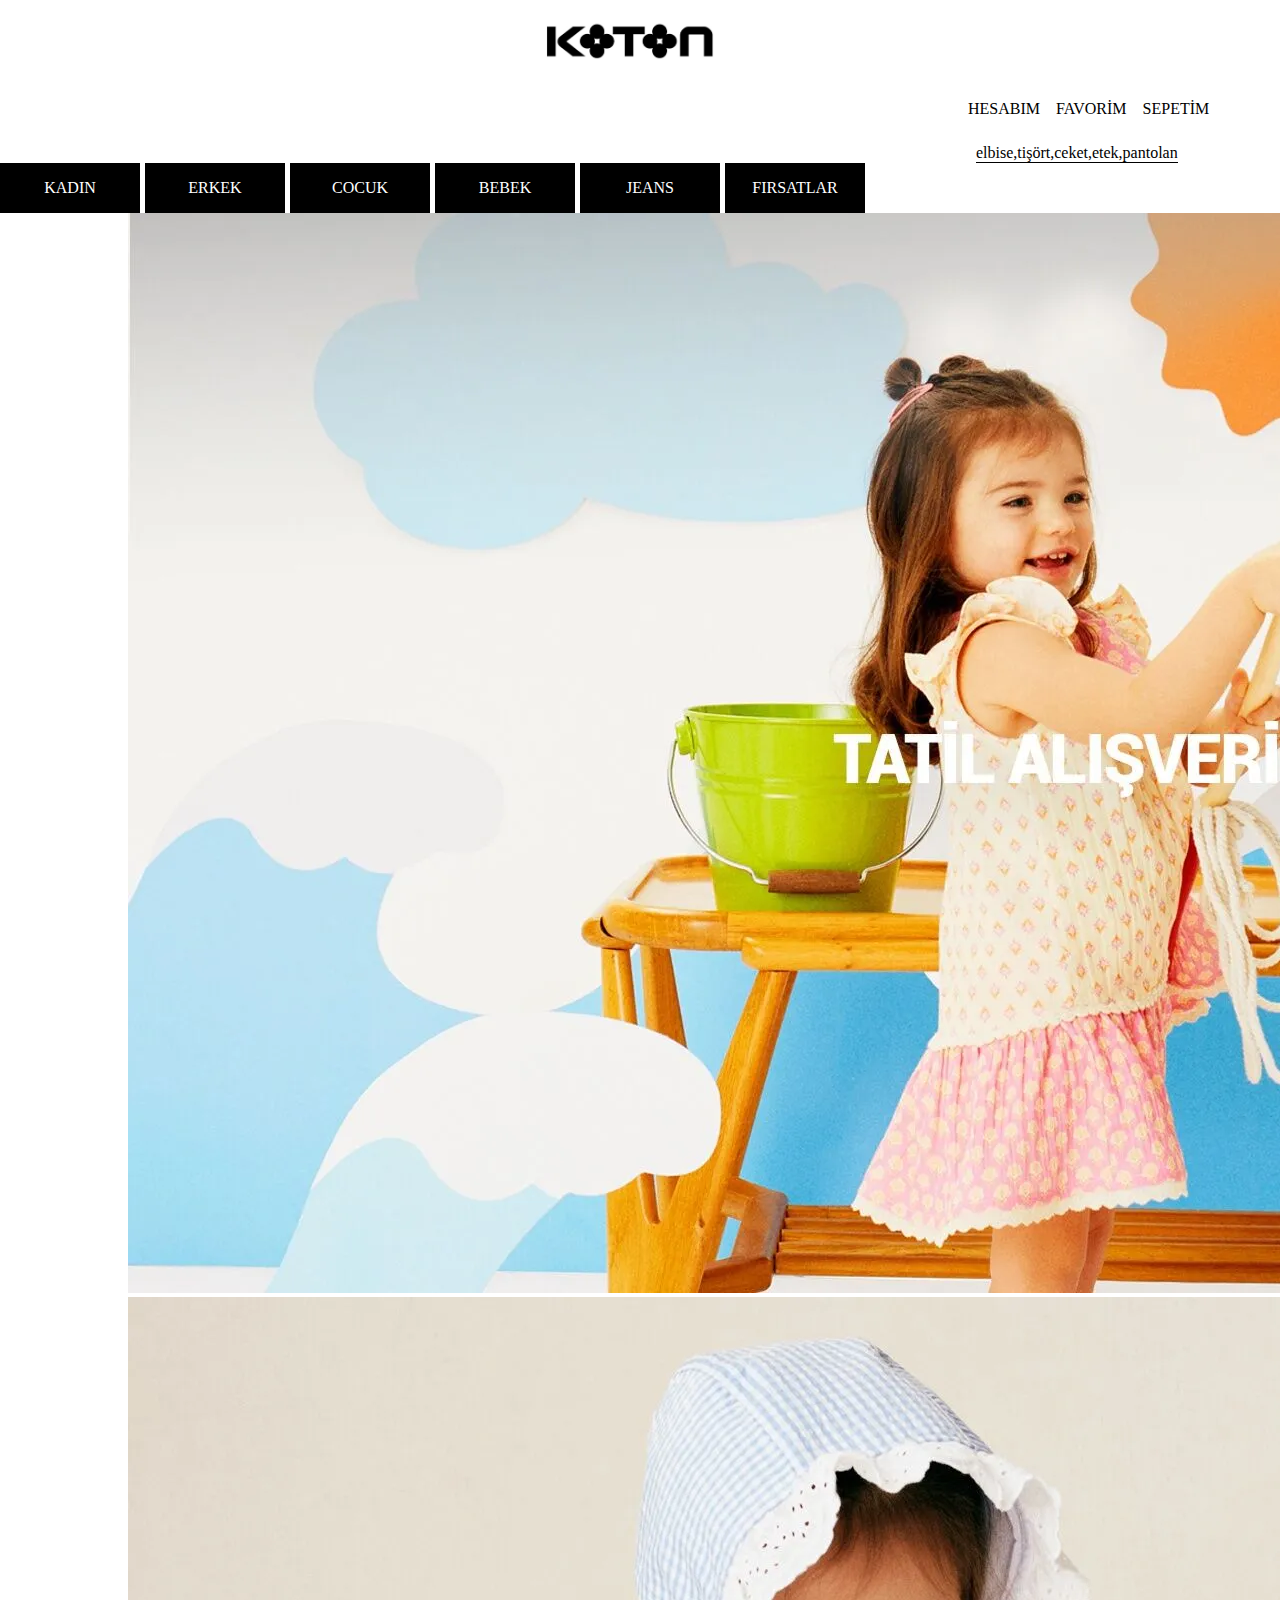
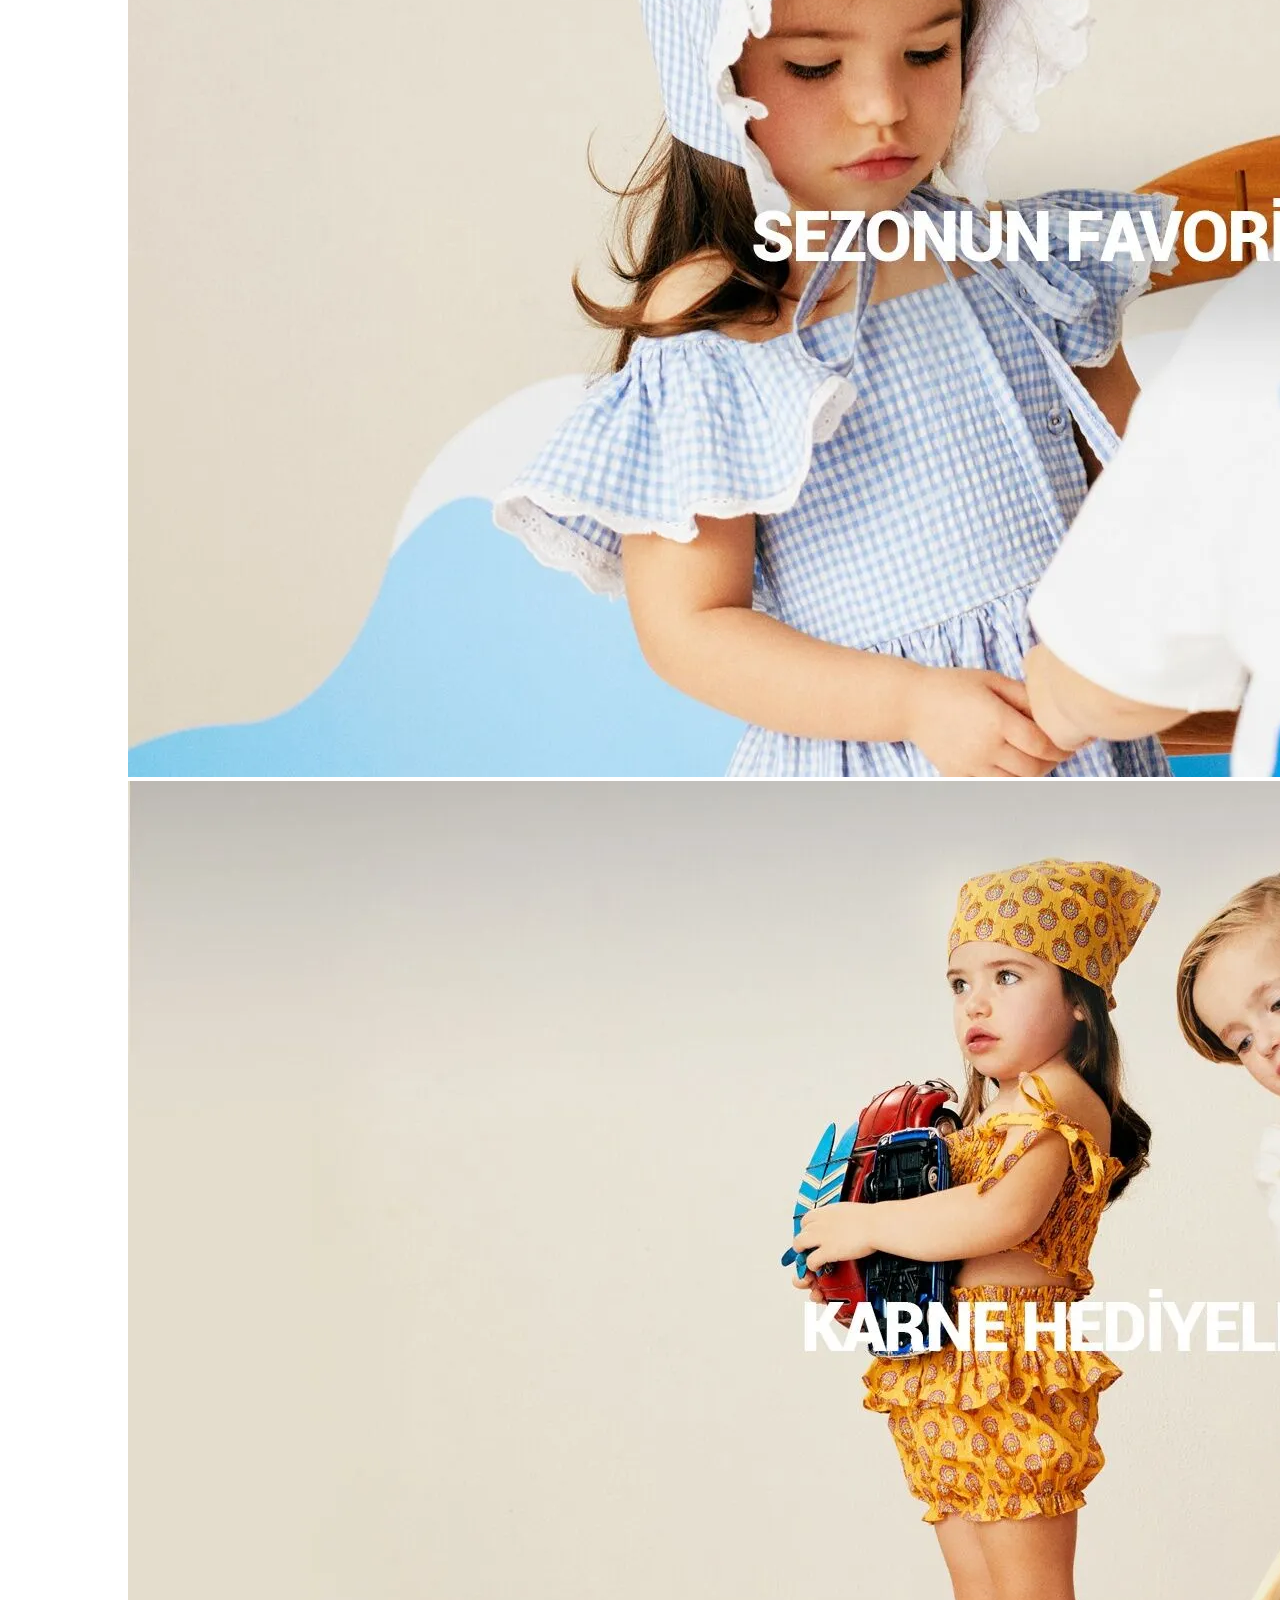
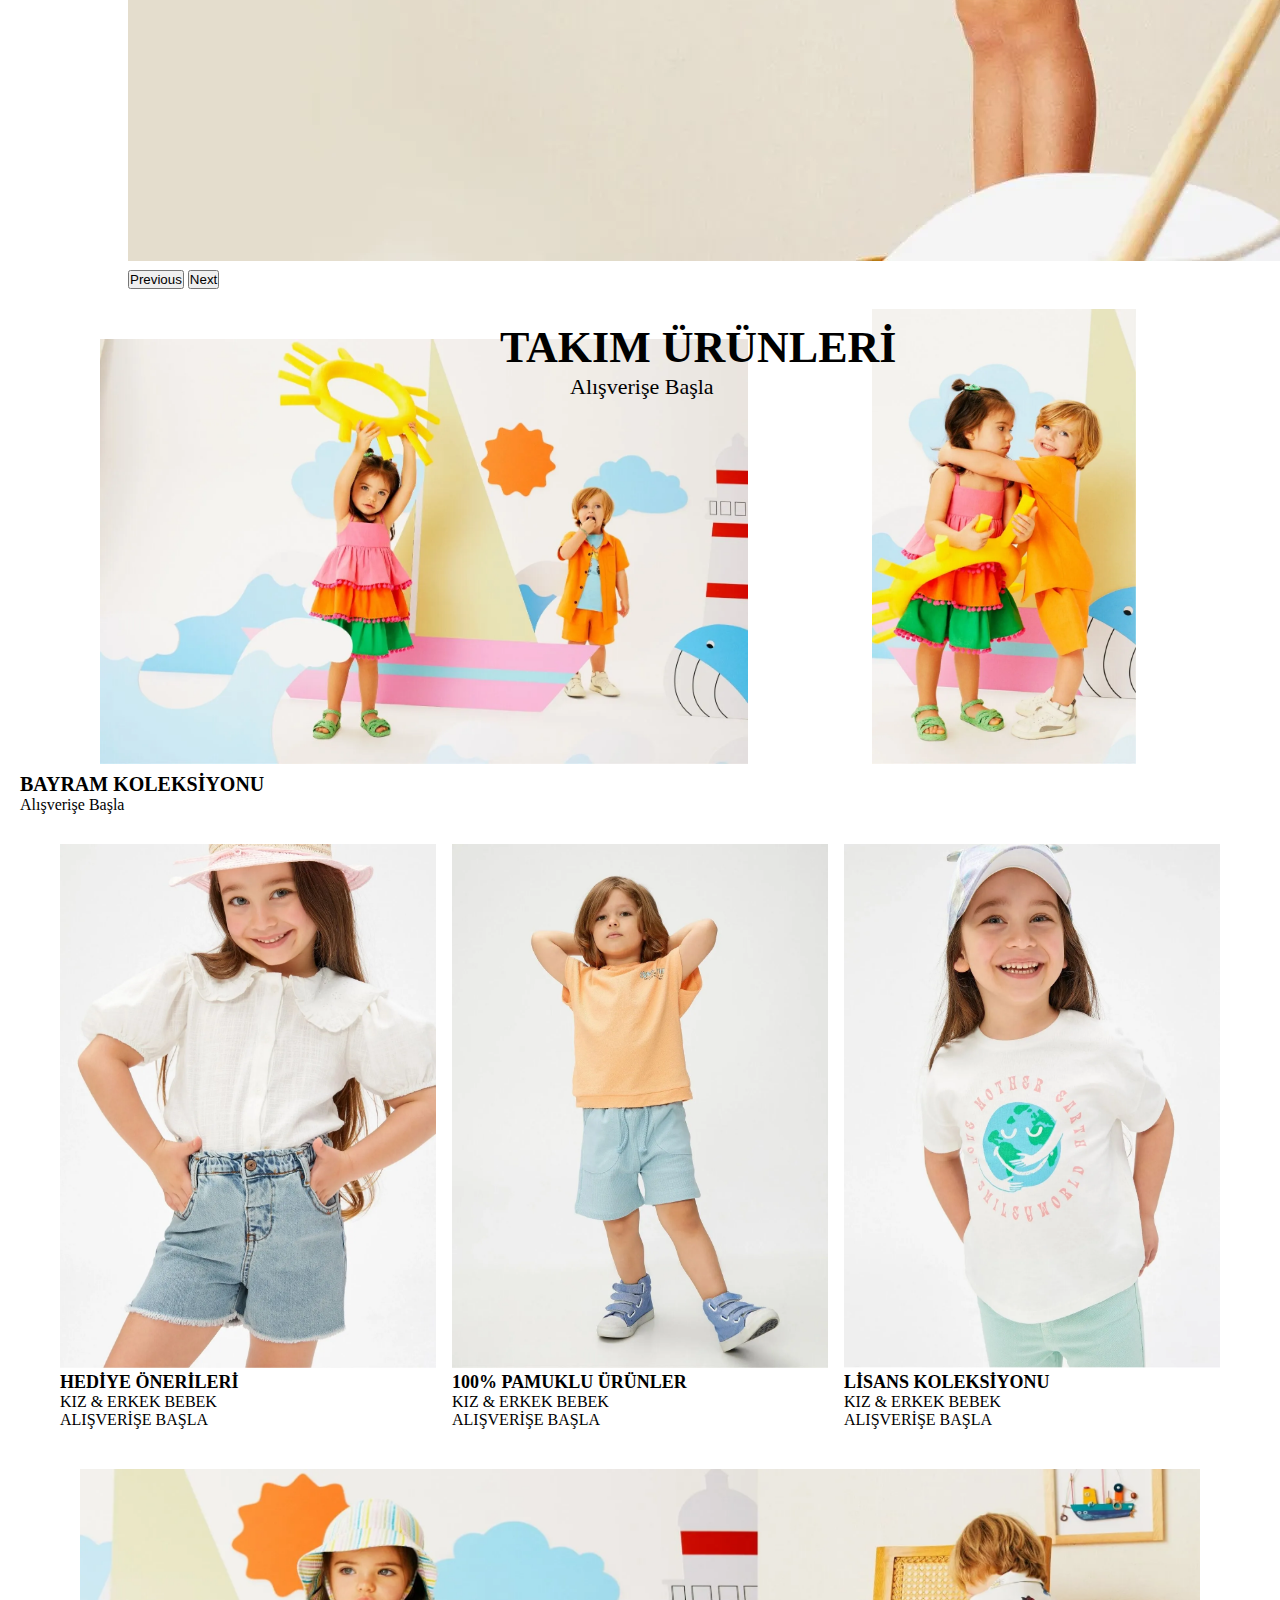
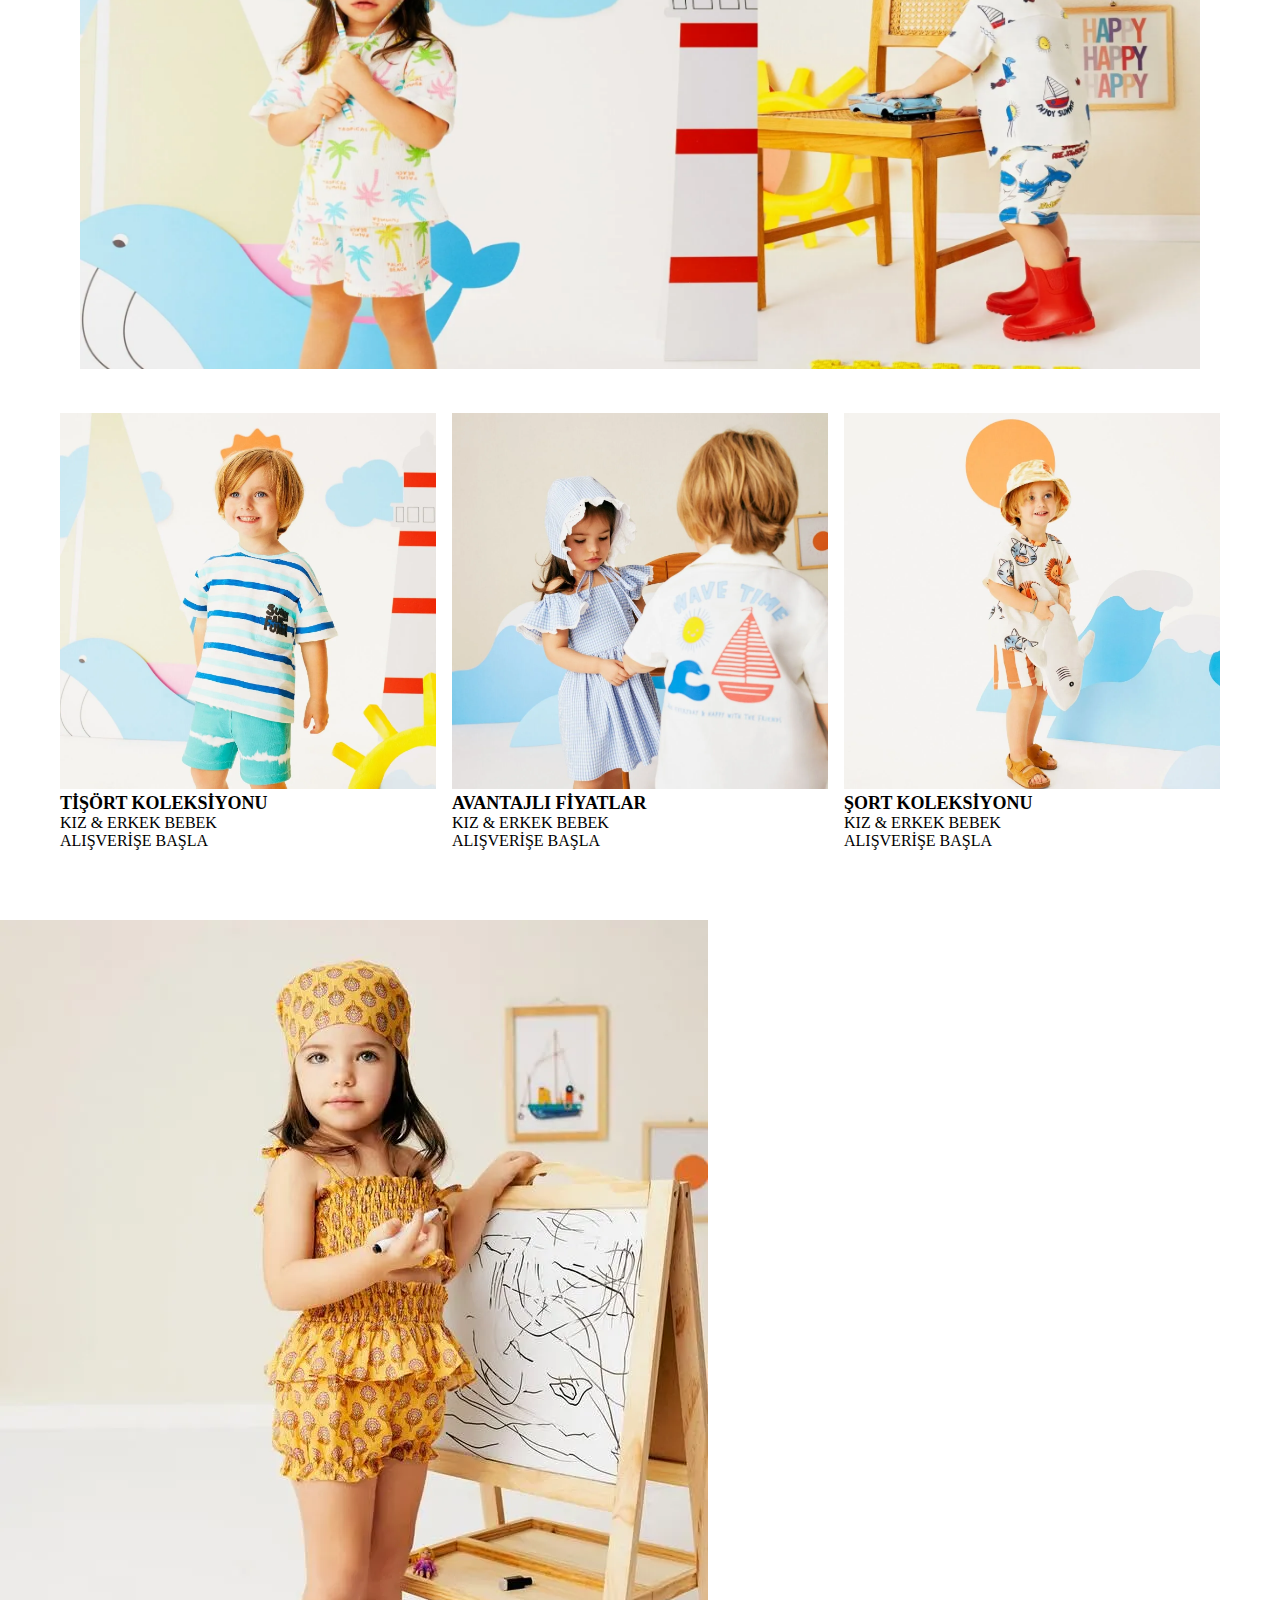
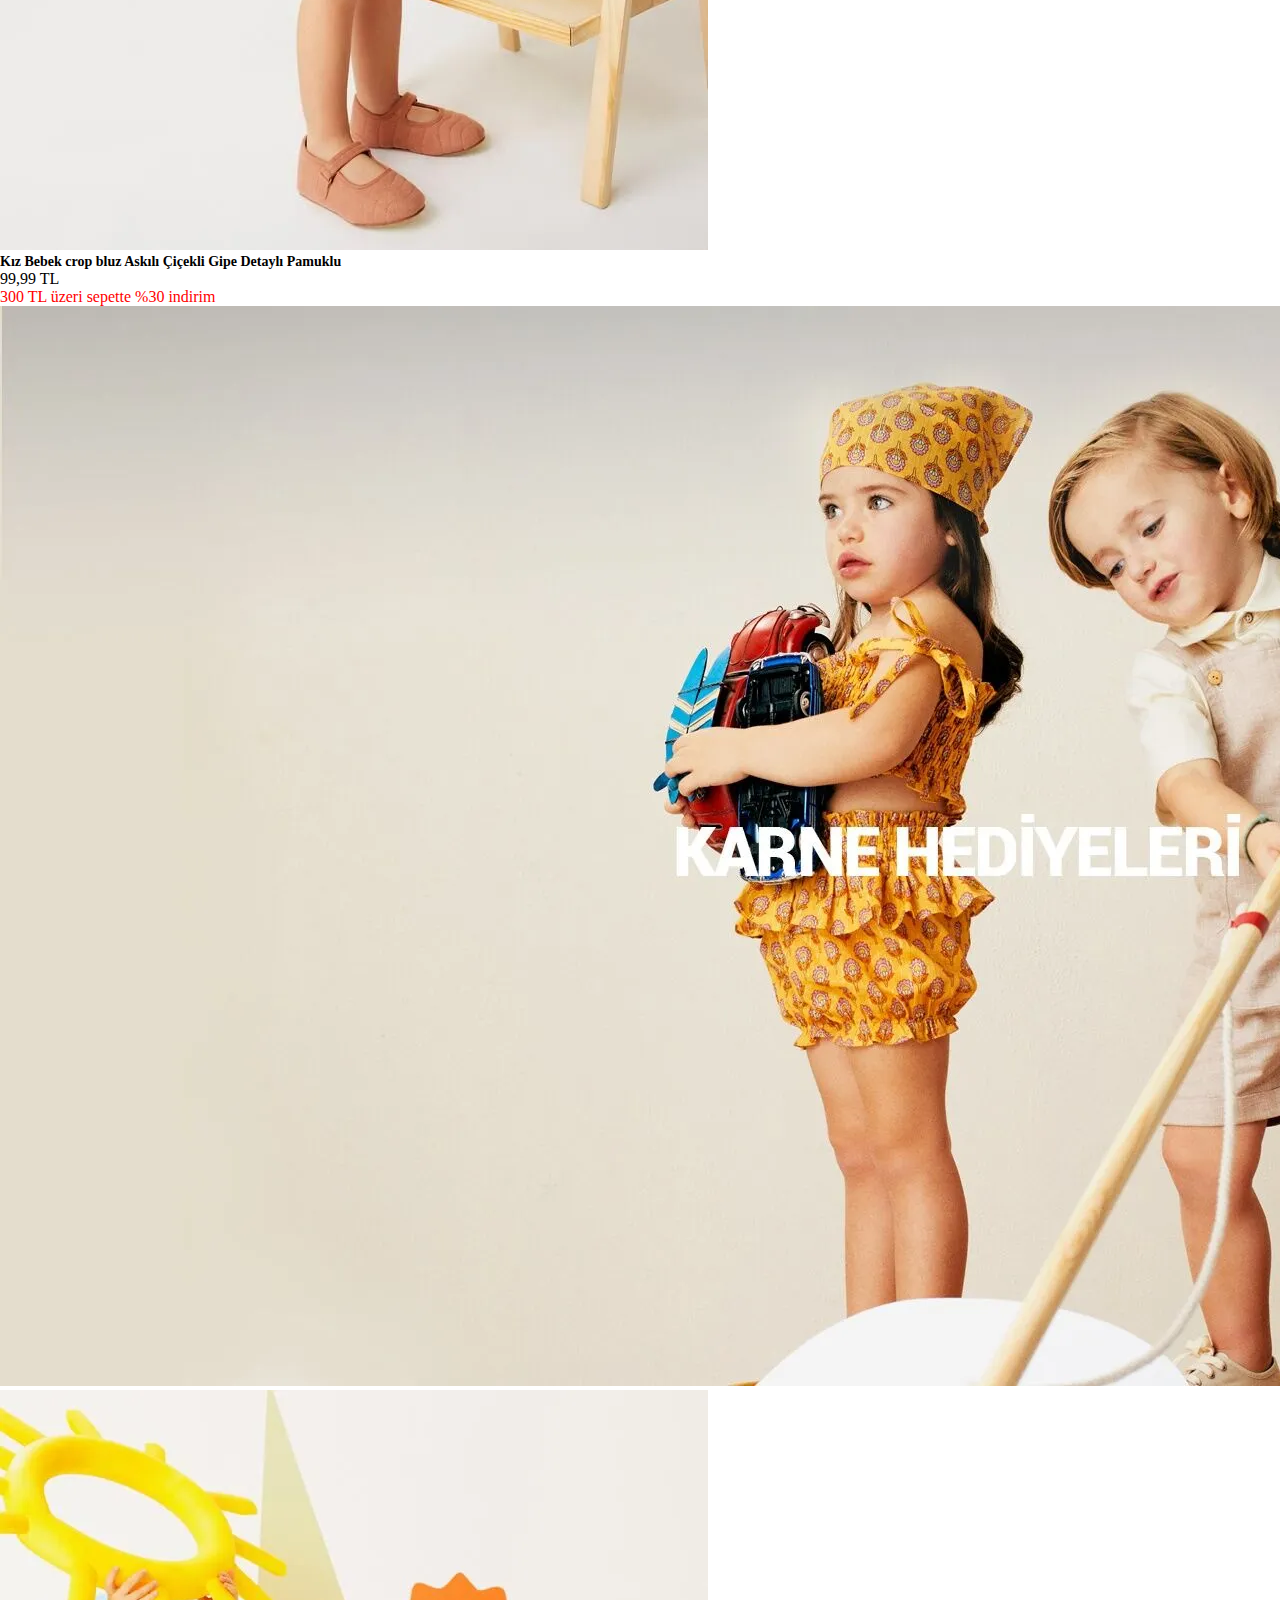
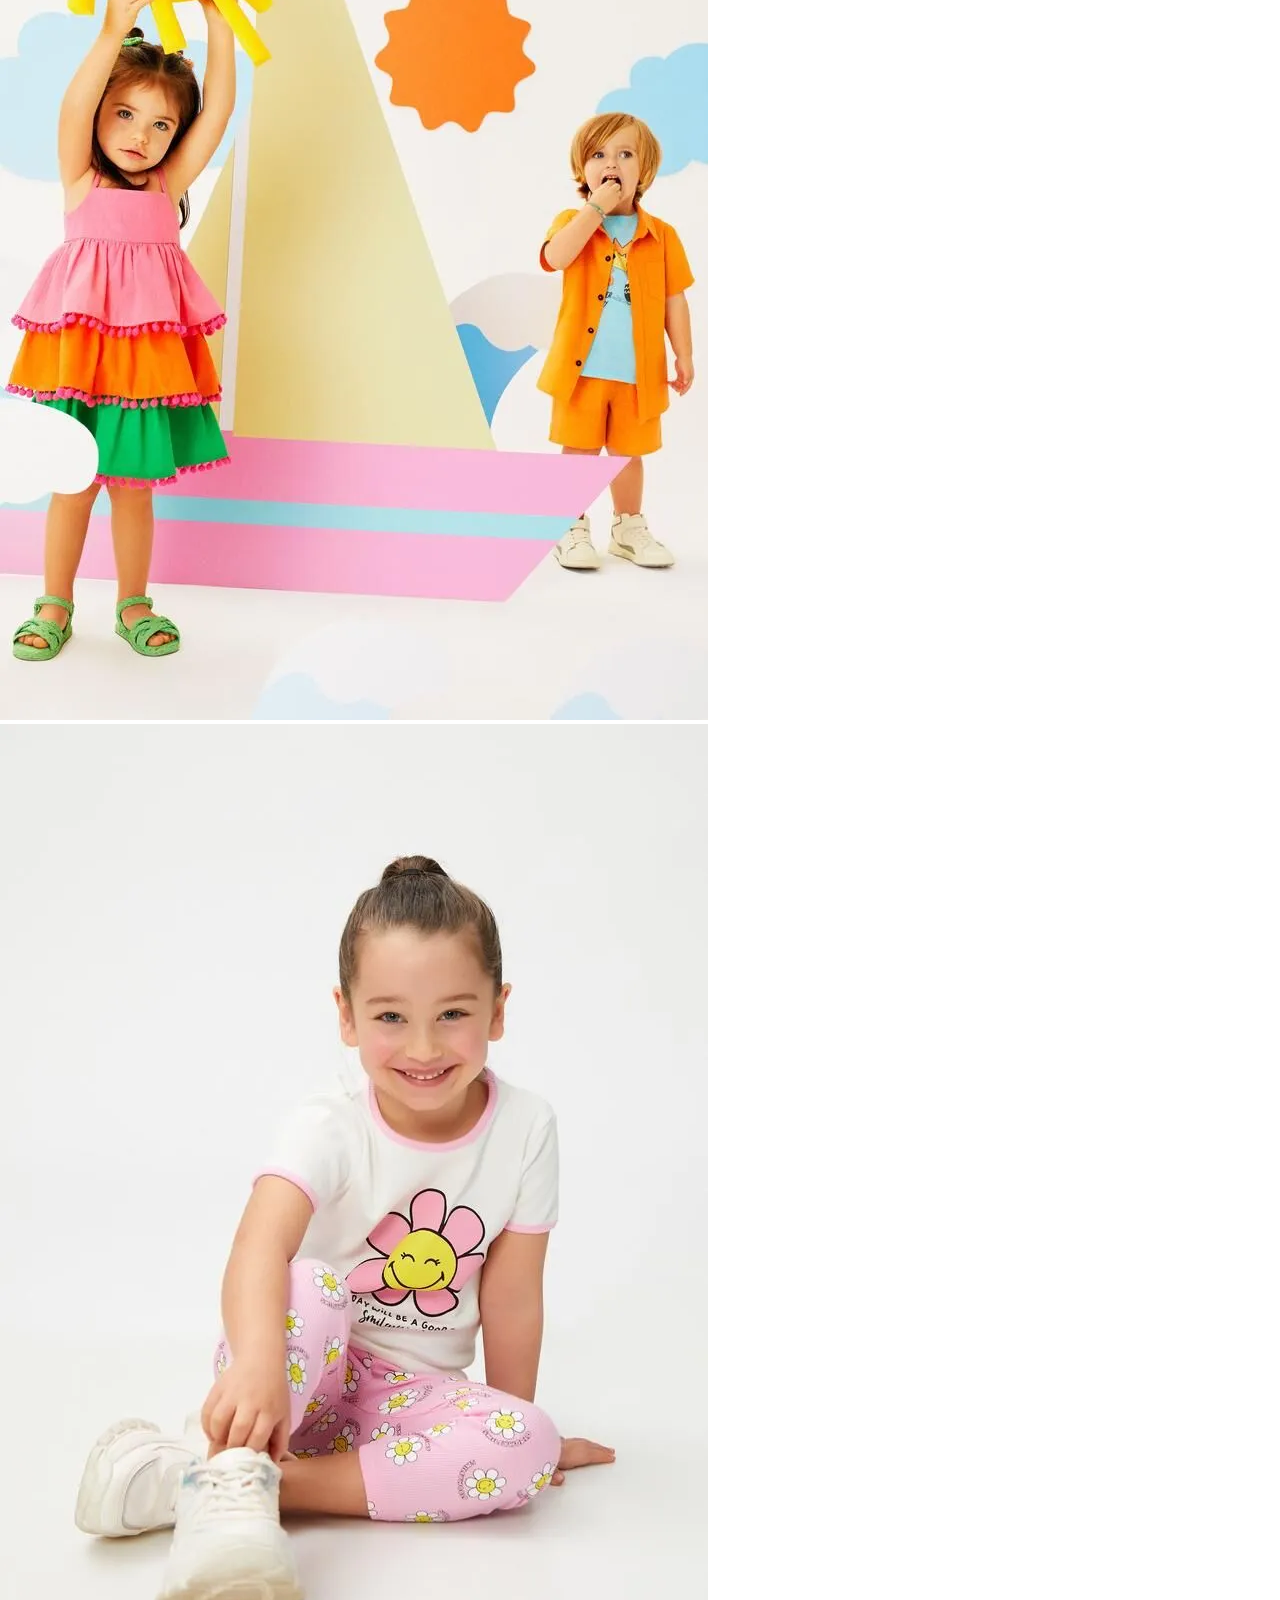
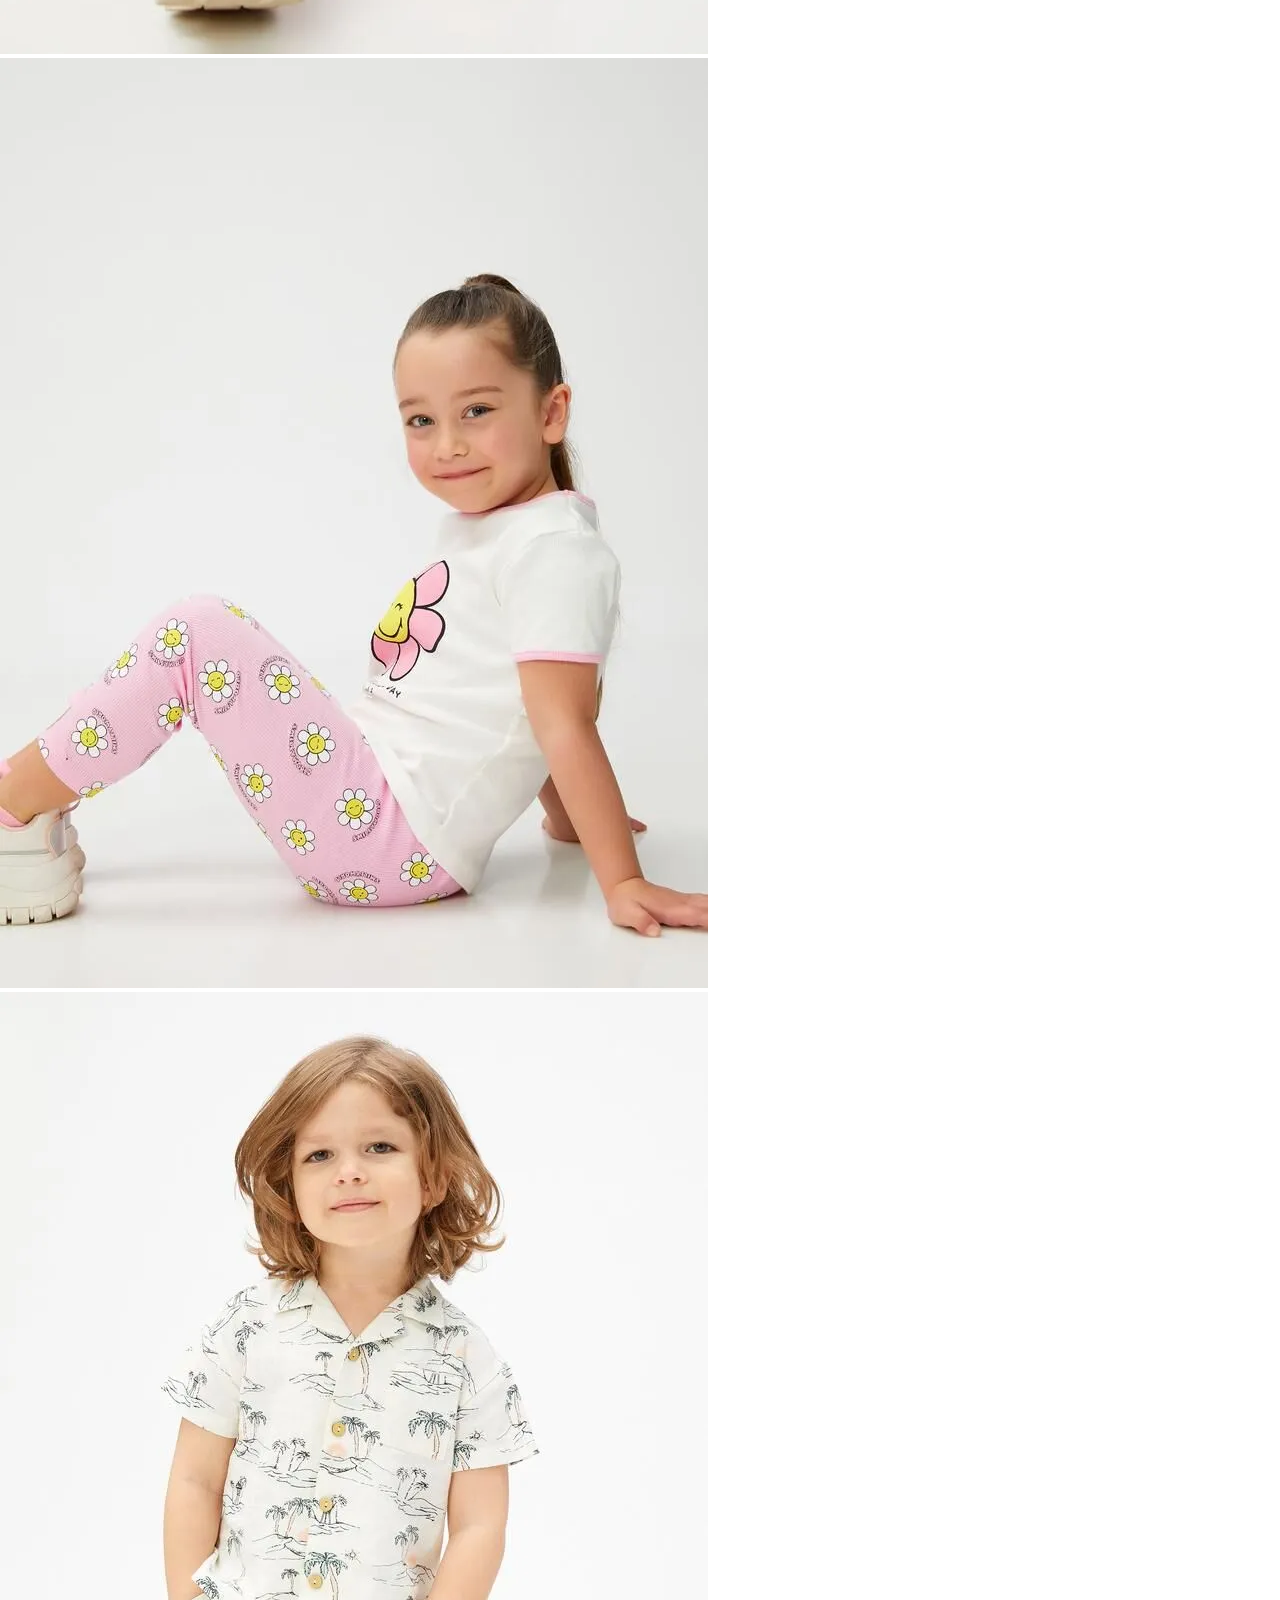
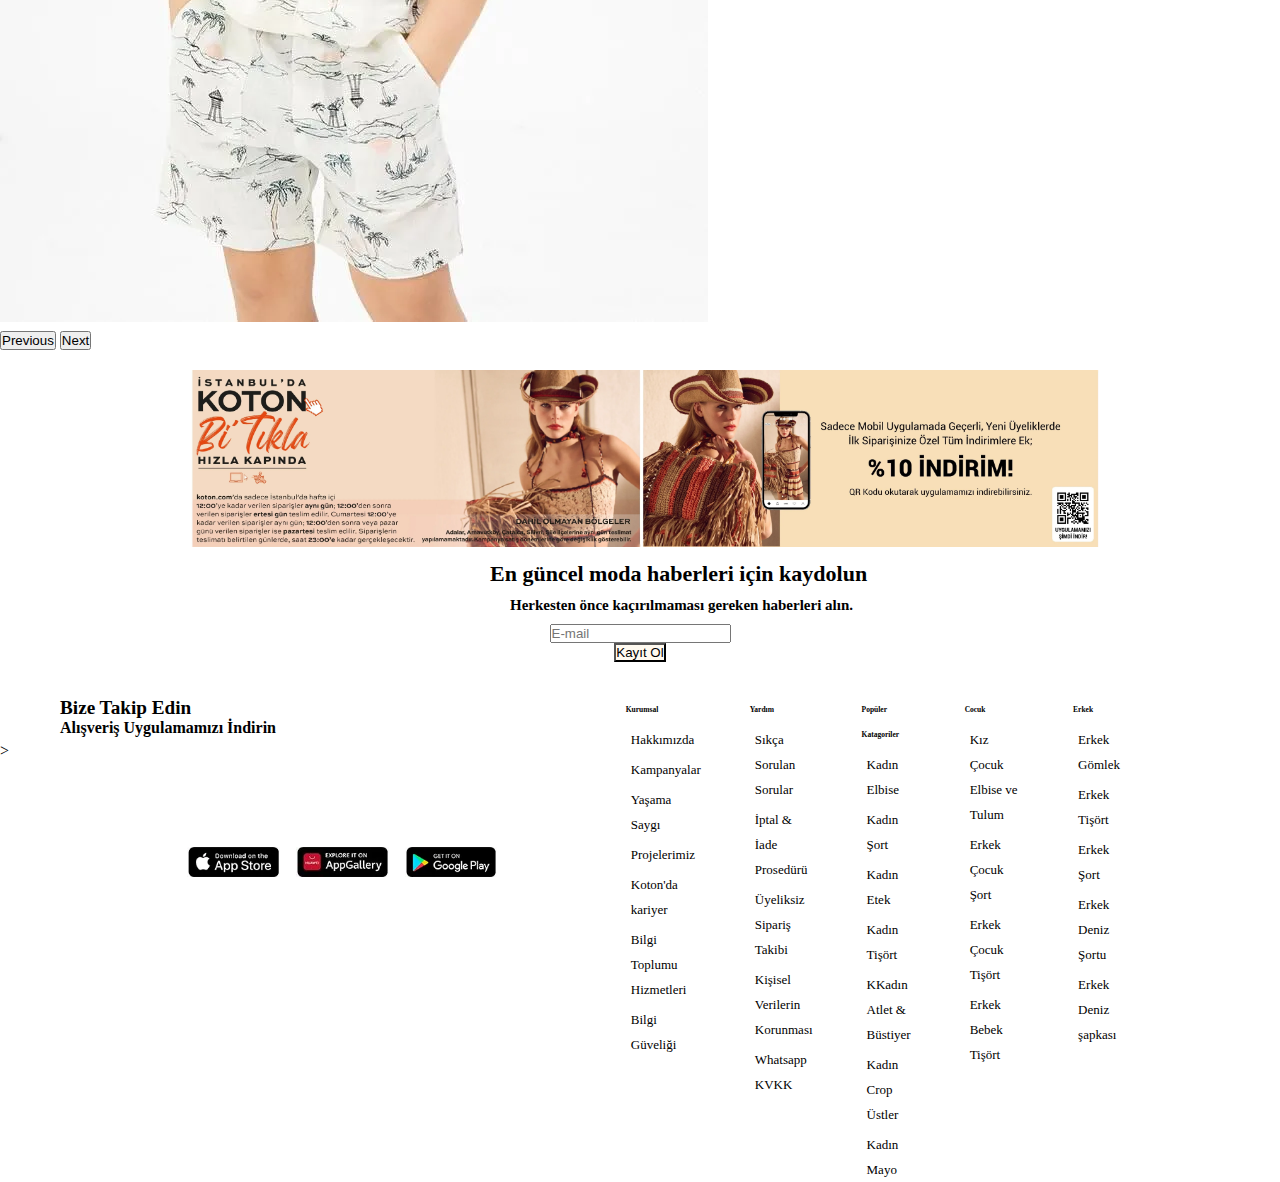
<file: koton.web sitesi/index.html>
<!DOCTYPE html>
<html lang="en">
    <head>
       <meta charset="UTF-8">
       <meta http-equiv="X-UA-Compatible" content="IE=edge">
       <meta name="viewport" content="width=device-width, initial-scale=1.0">
       <link rel="stylesheet" href="CSS/styl.css">
       <link rel="stylesheet" href="https://cdnjs.cloudflare.com/ajax/libs/font-awesome/6.1.1/css/all.min.css" integrity="sha512-KfkfwYDsLkIlwQp6LFnl8zNdLGxu9YAA1QvwINks4PhcElQSvqcyVLLD9aMhXd13uQjoXtEKNosOWaZqXgel0g==" crossorigin="anonymous" referrerpolicy="no-referrer" />
       <link href="https://cdn.jsdelivr.net/npm/bootstrap@5.0.2/dist/css/bootstrap.min.css" rel="stylesheet" integrity="sha384-EVSTQN3/azprG1Anm3QDgpJLIm9Nao0Yz1ztcQTwFspd3yD65VohhpuuCOmLASjC" crossorigin="anonymous">
       <link href="https://cdn.jsdelivr.net/npm/bootstrap@5.3.0/dist/css/bootstrap.min.css" rel="stylesheet" integrity="sha384-9ndCyUaIbzAi2FUVXJi0CjmCapSmO7SnpJef0486qhLnuZ2cdeRhO02iuK6FUUVM" crossorigin="anonymous">
       <script src="https://cdn.jsdelivr.net/npm/bootstrap@5.3.0/dist/js/bootstrap.bundle.min.js" integrity="sha384-geWF76RCwLtnZ8qwWowPQNguL3RmwHVBC9FhGdlKrxdiJJigb/j/68SIy3Te4Bkz" crossorigin="anonymous"></script>
       <title>Koton Bebek Giyim</title>

    </head>


    <header>

        <div class="logo">
            <img src="foto/indir.png" width="20%" alt=""> 
        </div>

        <div class="iconbar">
            <i class="fa-solid fa-bag-shopping" style="color: #0a0a0b;"></i>
            <p>HESABIM</p>
            <i class="fa-sharp fa-solid fa-cart-shopping" style="color: #0a0a0b;"></i>
            <P>FAVORİM</P>
            <i class="fa-solid fa-user" style="color: #080808;"></i>
            <P>SEPETİM</P>
        </div>

        <div class="button">
            <i class="fa-solid fa-magnifying-glass" style="color: #070808;"></i>
            <p>elbise,tişört,ceket,etek,pantolan</p>
        </div>

       

    </header>

    

  



    <nav class="navbar">

        <section class="section-menü">
            <ul>
                <li><a href="#">KADIN</a>
                    <ul class="hidden">
    
                       <li><a href="#">Yeni Gelenler</a></li>
                       <li><a href="#">Cok Satanlar</a></li>
                       <li><a href="#">Giyim</a></li>
                       <li><a href="#">Genç Kadın</a></li>
                       <li><a href="#">Koleksiyon</a></li>
                       <li><a href="#">İç Giyim ve Pijama</a></li>
                       <li><a href="#">Plaj Giyim</a></li>
                    
                    </ul>
    
                </li>
    
                <li><a href="#">ERKEK</a>
    
                    <ul class="hidden">
    
                       <li><a href="#">Babalar Günü Hediye</a></li>
                       <li><a href="#">Yeni Gelenler</a></li>
                       <li><a href="#">Spor Giyim</a></li>
                       <li><a href="#">İç Giyim ve Pijama</a></li>
                       <li><a href="#">Plaj Giyim</a></li>
                       <li><a href="#">Aksesuar</a></li>
                       <li><a href="#">Aksesuar</a></li>
                       <li><a href="#">Koleksiyon</a></li>
                       <li><a href="#">İndirim</a></li>
                    
                    </ul>
            
                </li>
            
                <li><a href="#">COCUK</a>
            
                    <ul class="hidden">
    
                        <li><a href="#">Yeni Gelenler</a></li>
                        <li><a href="#">Kız Cocuk</a></li>
                        <li><a href="#">Erkek Cocuk</a></li>
                        <li><a href="#">Aksesuar</a></li>
                        <li><a href="#">Koleksiyon</a></li>
                        <li><a href="#">cok Satanlar</a></li>
                        <li><a href="#">İndirim</a></li>
    
                    </ul>
                </li>
            
                <li><a href="#">BEBEK</a>
                    <ul class="hidden">
    
                        <li><a href="#">Yeni Gelenler</a></li>
                        <li><a href="#">Kız Cocuk</a></li>
                        <li><a href="#">Erkek Cocuk</a></li>
                        <li><a href="#">Aksesuar</a></li>
                        <li><a href="#">Koleksiyon</a></li>
                        <li><a href="#">cok Satanlar</a></li>
                        <li><a href="#">İndirim</a></li>
                    </ul>
            
                </li>
    
    
                <li><a href="#">JEANS</a>
                    <ul class="hidden">
    
                        <li><a href="#">Yeni Gelenler</a></li>
                        <li><a href="#">Kız Cocuk</a></li>
                        <li><a href="#">Erkek Cocuk</a></li>
                        <li><a href="#">Aksesuar</a></li>
                        <li><a href="#">Koleksiyon</a></li>
                        <li><a href="#">cok Satanlar</a></li>
                        <li><a href="#">İndirim</a></li> 
                    </ul>
            
            
                </li>


                <li><a href="#">FIRSATLAR</a>
                    <ul class="hidden">
    
                        <li><a href="#">Yeni Gelenler</a></li>
                        <li><a href="#">Kız Cocuk</a></li>
                        <li><a href="#">Erkek Cocuk</a></li>
                        <li><a href="#">Aksesuar</a></li>
                        <li><a href="#">Koleksiyon</a></li>
                        <li><a href="#">cok Satanlar</a></li>
                        <li><a href="#">İndirim</a></li>  
                    </ul>
            
            
                </li>
    
            </ul>
    
      
      
        </section>




    </nav>

    <section class="slider-1">

        <div id="carouselExampleControls" class="carousel slide" data-bs-ride="carousel">
            <div class="carousel-inner">
    
              <div class="carousel-item active">
                 <img src="foto/2e87a044-6576-4632-a4de-2386922800a7.webp" class="d-block w-100" >
              </div>
    
              <div class="carousel-item">
                 <img src="foto/65cf1b18-2708-47f1-a37a-e4a63b1fce19.webp" class="d-block w-100" >
              </div>
    
              <div class="carousel-item">
                 <img src="foto/68ed2256-f169-4659-83bc-a837c483c003.webp" class="d-block w-100" >
              </div>
    
            </div>
    
            <button class="carousel-control-prev" type="button" data-bs-target="#carouselExampleControls" data-bs-slide="prev">
              <span class="carousel-control-prev-icon" aria-hidden="true"></span>
              <span class="visually-hidden">Previous</span>
            </button>
            <button class="carousel-control-next" type="button" data-bs-target="#carouselExampleControls" data-bs-slide="next">
              <span class="carousel-control-next-icon" aria-hidden="true"></span>
              <span class="visually-hidden">Next</span>
            </button>
        </div>



    </section>


    <main class="foto-1">

        <img src="foto/0b58ad07-d15f-4f34-98d4-3783abe2194b.webp" width="60%" height="450px">
        <img src="foto/bcf64d8a-5683-413e-b3fd-eb087bf83aeb.webp" width="30%" height="480px">

        <h1>BAYRAM KOLEKSİYONU</h1>
        <P>Alışverişe Başla</P> 


    </main>

    <section class="foto-2">
        <div class="box-container">
           
            <div class="box">
                <div class="box-head">
                    <img src="foto/2ab46adf-9c2f-4bac-a4b1-fc6962edf60d.webp" alt="">
                    <h1>HEDİYE ÖNERİLERİ</h1>
                    <P>KIZ & ERKEK BEBEK</P>
                    <P>ALIŞVERİŞE BAŞLA</P>               
                </div>
            </div>


            <div class="box">
                <div class="box-head">
                    <img src="foto/4ca4f221-29f0-4c1f-9a07-47b64aa473f8.webp" alt="">
                    <h1>100% PAMUKLU ÜRÜNLER</h1>
                    <P>KIZ & ERKEK BEBEK</P>
                    <P>ALIŞVERİŞE BAŞLA</P>               
                </div>
            </div>


            <div class="box">
                <div class="box-head">
                    <img src="foto/4c3d5f4e-5cb2-4a0d-ad08-3a1e561f8f38.webp" alt="">
                    <h1>LİSANS KOLEKSİYONU</h1>
                    <P>KIZ & ERKEK BEBEK</P>
                    <P>ALIŞVERİŞE BAŞLA</P>               
                </div>
            </div>
            
        
        </div>


    </section>


    <main class="foto-3">

        <img src="foto/b3e649e1-bd0b-4e3c-94a7-0dc9ae8292c9.webp" width="100%" height="500px">

        <div class="center">

            <h1>TAKIM ÜRÜNLERİ</h1>
            <P>Alışverişe Başla</P> 

        </div>

        

    </main>

    <section class="foto-4">

        <div class="box-container">
           
            <div class="box">
                <div class="box-head">
                    <img src="foto/a555aaae-1763-4093-a7fd-059160e5c265.webp" alt="">
                    <h1>TİŞÖRT KOLEKSİYONU</h1>
                    <P>KIZ & ERKEK BEBEK</P>
                    <P>ALIŞVERİŞE BAŞLA</P>               
                </div>
            </div>


            <div class="box">
                <div class="box-head">
                    <img src="foto/04ed656c-1785-41b0-850f-911dbf555268.webp" alt="">
                    <h1>AVANTAJLI FİYATLAR</h1>
                    <P>KIZ & ERKEK BEBEK</P>
                    <P>ALIŞVERİŞE BAŞLA</P>               
                </div>
            </div>


            <div class="box">
                <div class="box-head">
                    <img src="foto/6658ca87-e735-4428-b062-c4c664a87521.webp" alt="">
                    <h1>ŞORT KOLEKSİYONU</h1>
                    <P>KIZ & ERKEK BEBEK</P>
                    <P>ALIŞVERİŞE BAŞLA</P>               
                </div>
            </div>
            
            

        </div>

    
    </section>

    <section class="slider-2">

        <div id="carouselExampleControls" class="carousel slide" data-bs-ride="carousel">
            <div class="carousel-inner">
    
              <div class="carousel-item active">
                 <img src="foto/0b97d18a-d6a0-4d1f-817d-d20cb1eab0fb_size708x930.webp"  class="d-block w-25" >
                 <h1>Kız Bebek crop bluz Askılı Çiçekli Gipe Detaylı Pamuklu</h1>
                 <div class="price">99,99 TL</div>
                 <P>300 TL üzeri sepette %30 indirim</P>
              </div>
    
              <div class="carousel-item ">
                 <img src="foto/68ed2256-f169-4659-83bc-a837c483c003.webp"  class="d-block w-25" >
              </div>
    
              <div class="carousel-item">
                 <img src="foto/9c6674c8-9e6f-41b6-a254-c3b56af6d047_size708x930.webp" class="d-block w-25" >
              </div>

              <div class="carousel-item">
                <img src="foto/a80f9ace-7d7b-480a-8750-c49b7565b80b_size708x930.webp" class="d-block w-25" >
             </div>

             <div class="carousel-item">
                <img src="foto/f057f053-61e0-416e-94b5-dc9d1c3487ef_size708x930.webp" class="d-block w-25" >
             </div>

             <div class="carousel-item">
                <img src="foto/85a99c5c-2222-4a03-9b6d-f36dbec259eb_size708x930.webp"class="d-block w-25" >
             </div>

             
    
            </div>
    
            <button class="carousel-control-prev" type="button" data-bs-target="#carouselExampleControls" data-bs-slide="prev">
              <span class="carousel-control-prev-icon" aria-hidden="true"></span>
              <span class="visually-hidden">Previous</span>
            </button>
            <button class="carousel-control-next" type="button" data-bs-target="#carouselExampleControls" data-bs-slide="next">
              <span class="carousel-control-next-icon" aria-hidden="true"></span>
              <span class="visually-hidden">Next</span>
            </button>
        </div>
        
    </section>



    <section class="foto-5">

        <img src="foto/24012def-589f-45c8-b510-916578644b4f (1).webp" width="100%" >
        <h1>En güncel moda haberleri için kaydolun</h1>
        <h2>Herkesten önce kaçırılmaması gereken haberleri alın.</h2>

        <form >
            <input type="Email" name="Email" placeholder="E-mail" required> <br>
            <input type="submit" Value="Kayıt Ol" style="background: floralwhite;">
         </form>
    

    </section>


    <footer>

        <div class="footerContainer">


            <div class="footerbox-1">
                <h1>Bize Takip Edin</h1>

                <a href=""><i class="fa-brands fa-facebook" style="color: #050505;"></i></a>
                <a href=""><i class="fa-brands fa-instagram" style="color: #0a0a0b;"></i></a>
                <a href=""><i class="fa-brands fa-twitter" style="color: #070808;"></i></a> 
                <a href=""><i class="fa-brands fa-youtube" style="color: #0a0a0b;"></i></a> 
                <a href=""><i class="fa-brands fa-tiktok" style="color: #050506;"></i></a> 
                <a href=""><i class="fa-brands fa-linkedin" style="color: #020409;"></i></a> 
                
                <h2>Alışveriş Uygulamamızı İndirin</h2>
            </div>

            <div class="footerbox-2">
                <img src="foto/40913bce-d2a5-4562-b9ca-2ba127c5a9a7.webp" alt="" width="100%" height="100%">
                <img src="foto/d03ee265-e153-4f92-a269-3fd42bdffeda.webp" alt="" width="100%" height="100%">
                <img src="foto/ecdcd9de-d6b9-4bef-9f09-ac9f81f02074.webp" alt="" width="100%" height="100%">
            </div>

            <div class="footerbox-3">
                <h2>Kurumsal</h2>
               <a href="#">Hakkımızda</a>
               <a href="#">Kampanyalar</a>
               <a href="#">Yaşama Saygı</a>
               <a href="#">Projelerimiz</a>
               <a href="#">Koton'da kariyer</a>
               <a href="#">Bilgi Toplumu Hizmetleri</a>
               <a href="#">Bilgi Güveliği</a>

               
            </div>

            <div class="footerbox-4">
                <h2>Yardım</h2>
               <a href="#">Sıkça Sorulan Sorular</a>
               <a href="#">İptal & İade Prosedürü</a>
               <a href="#">Üyeliksiz Sipariş Takibi</a>
               <a href="#">Kişisel Verilerin Korunması</a>
               <a href="#">Whatsapp KVKK</a>
               
            </div>

            <div class="footerbox-5">
                <h2>Popüler Katagoriler</h2>
               <a href="#">Kadın Elbise</a>
               <a href="#">Kadın Şort</a>
               <a href="#">Kadın Etek</a>
               <a href="#">Kadın Tişört</a>
               <a href="#">KKadın Atlet & Büstiyer</a>
               <a href="#">Kadın Crop Üstler</a>
               <a href="#">Kadın Mayo</a>

               
            </div>

            <div class="footerbox-6">
                <h2>Cocuk</h2>
                
               <a href="#">Kız Çocuk Elbise ve Tulum</a>
               <a href="#">Erkek Çocuk Şort</a>
               <a href="#">Erkek Çocuk Tişört</a>
               <a href="#">Erkek Bebek Tişört</a>
               

               
            </div>

            <div class="footerbox-7">
                <h2>Erkek</h2>
                
               <a href="#">Erkek Gömlek</a>
               <a href="#">Erkek Tişört</a>
               <a href="#">Erkek Şort</a>
               <a href="#">Erkek Deniz Şortu</a>
               <a href="#">Erkek Deniz şapkası</a>
              

               
            </div>



        </div> 
            
    </footer>>

 

</html>
</file>
<file: koton.web sitesi/CSS/styl.css>
@media only screen and(min-whidt:400px){

}

*{
    margin: 0;
    padding: 0;
    box-sizing: border-box;
}

.logo{
    height: 100px;
    width: 80%;
    margin-left: 40%;
    padding: 20px;
}

.iconbar{
    display: flex;
    gap: 0.5rem;
    padding-left: 75%;  
}

.button{
    display: flex;
    gap: 1rem;
    padding-left: 75%;
    padding-top: 2%;
}

.button p{
    border-bottom: 1px solid;
}



ul{
    margin:0;
    padding: 0;
    list-style: none;
    position: absolute;
    
}

li{
    left: auto;
    margin-right: 1px;
    display: inline-block;
   
}

li a{
    text-decoration: none;
    background-color: black;
    color:white;
    display: inline-block;
     min-width: 140px;
    height: 50px;
    text-align: center;
    line-height: 50px;
    transition: color 0.15s ease-in-out;
}


li a:hover{
    background-color:orangered;
    color: white;
    
}


li ul li a{
    min-width: 250px;
    float:none;
    background-color: gray;
    color:white;
    text-align: left;
    padding-left:5px ;
    transition: background-color 0.1s;
}

li ul li a:hover{
    background-color:#F37F20;
}

li ul{
    display: none;
}

ul li a:hover+.hidden,.hidden:hover {
    display: block;
}



.slider-1{
    width: 80%;
    margin-left: auto;
    margin-right: auto;
}

.carousel-inner{
    width: 100%;
    margin: 50px 0px 5px 0px;
}


.foto-1 img{
    padding: 20px 20px 5px 100px;
    margin: auto;
    display :inline-block
}

.foto-1 h1{
    font-size: 20px;
    padding-left: 20px;
}

.foto-1 p{
    font-size: medium;
    padding-left: 20px;
}

.foto-2 .box-container{
    display: grid;
    grid-template-columns:repeat(auto-fit, minmax(1rem, 1fr));
    gap: 1rem;
    padding: 20px 20px 20px 20px ;
    margin: 10px 40px 10px 40px;
    

}

.foto-2 .box-container .box img{
    width: 100%;
    object-fit: cover;
}


.foto-2 .box-container .box h1{
    font-size: large;
}








.foto-3{
    padding: 10px 80px 10px 80px;
    
}

.center{
    color: black;
    position: absolute;
    left: 500px;
    bottom: -300%;
    font-size: 22px;
}
.center p{
    font-size: 22px;
    padding: 1px 0 0 70px;
}


.foto-4 .box-container{
    display: grid;
    grid-template-columns:repeat(auto-fit, minmax(1rem, 1fr));
    gap: 1rem;
    padding: 20px 20px 20px 20px ;
    margin: 10px 40px 10px 40px;

}

.foto-4 .box-container .box img{
    width: 100%;
    object-fit: cover;
}

.foto-4 .box-container .box h1{
    font-size: large;
}

.slider-2{
    width: 100%;
    margin-left: auto;
    margin-right: auto;
}

.slider-2 .carousel-inner h1{
    font-size: 14px;
}

.slider-2 .carousel-inner p{
    color: red;
}




.foto-5{
    padding: 20px 10px 5px 10px;
}

.foto-5 h1{
    font-size: 22px;
    padding: 10px 50px 5px 480px;
}

.foto-5 h2{
    font-size: 15px;
    padding: 5px 50px 5px 500px;
}
.foto-5 form{
    padding: 5px 0 10px 0;
    text-align: center;
    display:block;
    
}




.footerContainer{
    width: 100%;
    height: 50px;
    display: flex;
    background-color: white;
    margin: 10px 20px 5px 5px;
    padding: 10px 150px 10px 5px;
    gap: 1.5rem;
    
}


.footerbox-1{
    width: 100%;
    position: relative;
    left: 50px;
    
    
    
}
.footerbox-1 h1{
    font-size: larger;
}
.footerbox-1 h2{
    font-size: medium;
}
.footerbox-2{
   position: relative;
   right: 280px;
   top: 150px;
   display:flex;
   gap: 1rem;
   
  
}
 .footerbox-3{
    padding: 0px 10px 0px 10px;
    margin-left: 5px;
    font-size: 5px;
    line-height: 25px; 
}
.footerbox-3 a{
    font-size:small;
    margin: 5px;
    display: flex;
    color: black;
    text-decoration: none;


}
.footerbox-4{
    padding: 0px 5px 0px 5px;
    margin-left: 5px;
    font-size: 5px;
    line-height: 25px; 
}
.footerbox-4 a{
    font-size:small;
    margin: 5px;
    display: flex;
    color: black;
    text-decoration: none;
}
.footerbox-5{
    padding: 0px 10px 0px 10px;
    margin-left: 5px;
    font-size: 5px;
    line-height: 25px; 
}
.footerbox-5 a{
    font-size:small;
    margin: 5px;
    display: flex;
    color: black;
    text-decoration: none;

}
.footerbox-6{
    padding: 0px 10px 0px 10px;
    margin-left: 5px;
    font-size: 5px;
    line-height: 25px; 
}
.footerbox-6 a{
    font-size:small;
    margin: 5px;
    display: flex;
    color: black;
    text-decoration: none;

}
.footerbox-7{
    padding: 0px 10px 0px 10px;
    margin-left: 5px;
    font-size: 5px;
    line-height: 25px; 
}
.footerbox-7 a{
    font-size:small;
    margin: 5px;
    display: flex;
    color: black;
    text-decoration: none;

}
</file>
